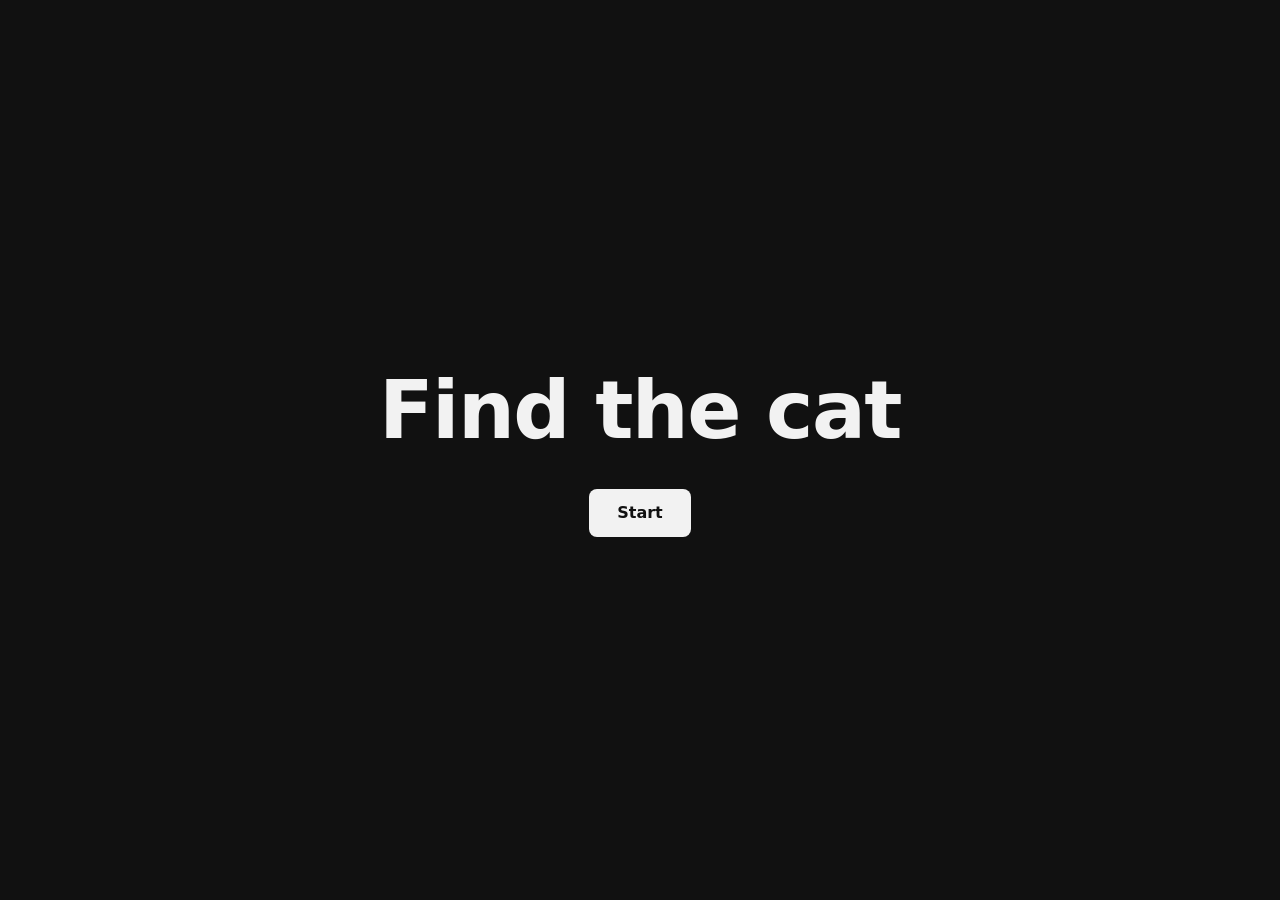
<file: index.html>
<!doctype html>
<html lang="en">
<head>
  <meta charset="utf-8">
  <meta name="viewport" content="width=device-width, initial-scale=1">
  <title>Find the Cat</title>
  <link rel="stylesheet" href="style.css?v=2">
</head>
<body>
  <main id="start" class="screen">
    <h1>Find the cat</h1>
    <button id="begin">Start</button>
  </main>

  <main id="game" class="screen" hidden>
    <div id="frame" class="frame"></div>
    <div class="controls">
      <button id="give-up">Give Up</button>
      <p id="result" hidden></p>
      <button id="next" hidden>Next</button>
    </div>
  </main>

  <main id="score" class="screen" hidden>
    <h1>Cat Finder Results</h1>
    <div class="tally">
      <div class="lived"><strong id="lived-count"></strong>Lived</div>
      <div class="died"><strong id="died-count"></strong>Died</div>
    </div>
    <p id="median"></p>
    <p id="verdict"></p>
    <button id="again">Play Again</button>
    <a id="link" href="https://skyeca.github.io/findthecat/">https://skyeca.github.io/findthecat/</a>
  </main>

  <script src="boxes.js?v=4"></script>
  <script src="game.js?v=3"></script>
</body>
</html>
</file>
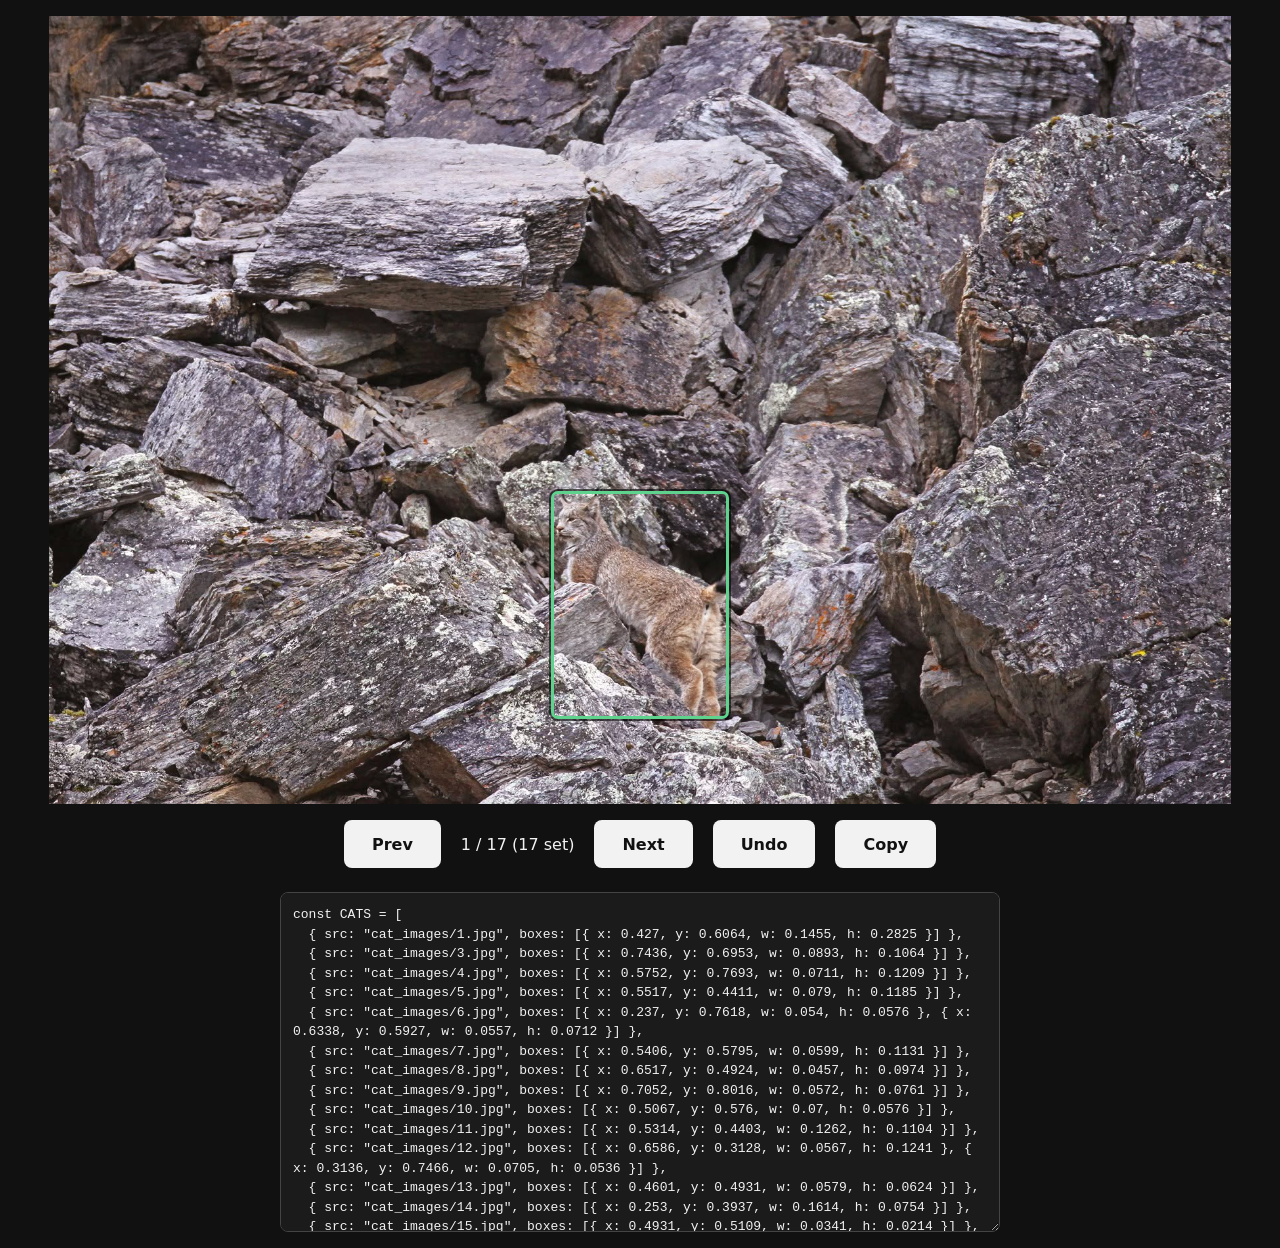
<file: picker.html>
<!doctype html>
<html lang="en">
<head>
  <meta charset="utf-8">
  <meta name="viewport" content="width=device-width, initial-scale=1">
  <title>Cat Box Picker</title>
  <link rel="stylesheet" href="style.css">
</head>
<body>
  <main class="screen picker">
    <div id="frame" class="frame">
      <img id="photo" alt="" draggable="false">
    </div>
    <div class="controls">
      <button id="prev">Prev</button>
      <p id="position"></p>
      <button id="next">Next</button>
      <button id="undo">Undo</button>
      <button id="copy">Copy</button>
    </div>
    <textarea id="output" readonly spellcheck="false"></textarea>
  </main>

  <script src="boxes.js"></script>
  <script>
    const STORAGE_KEY = "catPicks";
    const MIN_SIZE = 0.005;

    const el = (id) => document.getElementById(id);
    const frame = el("frame");
    const photo = el("photo");
    const output = el("output");

    // Drafts survive a reload, so the job can be done in more than one sitting.
    const picks = JSON.parse(localStorage.getItem(STORAGE_KEY) || "{}");
    for (const cat of CATS) picks[cat.src] ??= cat.boxes;

    let index = CATS.findIndex((cat) => !picks[cat.src].length);
    if (index === -1) index = 0;
    let anchor = null;
    let preview = null;

    function addBox() {
      const box = document.createElement("div");
      box.className = "box lived";
      frame.append(box);
      return box;
    }

    function placeBox(box, { x, y, w, h }) {
      box.style.cssText = `left:${x * 100}%;top:${y * 100}%;width:${w * 100}%;height:${h * 100}%`;
    }

    function formatBox({ x, y, w, h }) {
      return `{ x: ${x}, y: ${y}, w: ${w}, h: ${h} }`;
    }

    function save() {
      localStorage.setItem(STORAGE_KEY, JSON.stringify(picks));
    }

    function render() {
      const src = CATS[index].src;
      photo.src = src;
      frame.querySelectorAll(".box").forEach((box) => box.remove());
      for (const saved of picks[src]) placeBox(addBox(), saved);
      el("undo").disabled = !picks[src].length;

      const done = CATS.filter((cat) => picks[cat.src].length).length;
      el("position").textContent = `${index + 1} / ${CATS.length} (${done} set)`;

      const rows = CATS.map((cat) => {
        return `  { src: ${JSON.stringify(cat.src)}, boxes: [${picks[cat.src].map(formatBox).join(", ")}] },`;
      });
      output.value = `const CATS = [\n${rows.join("\n")}\n];\n`;
    }

    function go(step) {
      index = (index + step + CATS.length) % CATS.length;
      render();
    }

    function pointerPosition(event) {
      const rect = frame.getBoundingClientRect();
      const clamp = (value) => Math.min(1, Math.max(0, value));
      return {
        x: clamp((event.clientX - rect.left) / rect.width),
        y: clamp((event.clientY - rect.top) / rect.height),
      };
    }

    function boxFrom(a, b) {
      const round = (value) => Number(value.toFixed(4));
      return {
        x: round(Math.min(a.x, b.x)),
        y: round(Math.min(a.y, b.y)),
        w: round(Math.abs(a.x - b.x)),
        h: round(Math.abs(a.y - b.y)),
      };
    }

    photo.addEventListener("load", () => {
      frame.style.setProperty("--ratio", photo.naturalWidth / photo.naturalHeight);
    });

    frame.addEventListener("pointerdown", (event) => {
      event.preventDefault();
      frame.setPointerCapture(event.pointerId);
      anchor = pointerPosition(event);
      preview = addBox();
    });

    frame.addEventListener("pointermove", (event) => {
      if (anchor) placeBox(preview, boxFrom(anchor, pointerPosition(event)));
    });

    frame.addEventListener("pointerup", (event) => {
      if (!anchor) return;
      const drawn = boxFrom(anchor, pointerPosition(event));
      anchor = null;
      if (drawn.w >= MIN_SIZE && drawn.h >= MIN_SIZE) {
        const src = CATS[index].src;
        picks[src] = [...picks[src], drawn];
        save();
      }
      render();
    });

    el("prev").addEventListener("click", () => go(-1));
    el("next").addEventListener("click", () => go(1));
    el("undo").addEventListener("click", () => {
      const src = CATS[index].src;
      picks[src] = picks[src].slice(0, -1);
      save();
      render();
    });
    el("copy").addEventListener("click", (event) => {
      output.select();
      document.execCommand("copy");
      event.target.textContent = "Copied";
      setTimeout(() => (event.target.textContent = "Copy"), 1500);
    });
    document.addEventListener("keydown", (event) => {
      if (event.key === "ArrowLeft") go(-1);
      if (event.key === "ArrowRight") go(1);
    });

    render();
  </script>
</body>
</html>
</file>
<file: style.css>
:root {
  --bg: #111;
  --text: #f2f2f2;
  --lived: #5fd38d;
  --died: #ff5c5c;
  --chrome: 96px;
}

* {
  box-sizing: border-box;
}

[hidden] {
  display: none !important;
}

body {
  margin: 0;
  background: var(--bg);
  color: var(--text);
  font-family: system-ui, -apple-system, "Segoe UI", sans-serif;
}

.screen {
  display: flex;
  flex-direction: column;
  align-items: center;
  justify-content: center;
  min-height: 100dvh;
  padding: 16px;
}

h1 {
  margin: 0 0 32px;
  font-size: clamp(2.5rem, 10vw, 5rem);
  font-weight: 800;
  letter-spacing: -0.02em;
}

button {
  min-height: 48px;
  padding: 0 28px;
  border: 0;
  border-radius: 8px;
  background: var(--text);
  color: var(--bg);
  font: inherit;
  font-weight: 600;
  cursor: pointer;
}

button:disabled {
  opacity: 0.4;
  cursor: default;
}

.frame {
  position: relative;
  width: min(100%, calc((100dvh - var(--chrome)) * var(--ratio, 1.5)));
  aspect-ratio: var(--ratio, 1.5);
  overflow: hidden;
  cursor: crosshair;
  user-select: none;
  -webkit-user-select: none;
  -webkit-touch-callout: none;
}

.frame img {
  display: block;
  width: 100%;
  height: 100%;
  -webkit-user-drag: none;
}

.box {
  position: absolute;
  outline: 3px solid var(--text);
  border-radius: 4px;
  box-shadow: 0 0 0 5px rgb(0 0 0 / 0.6);
  pointer-events: none;
}

.box.lived {
  outline-color: var(--lived);
}

.box.died {
  outline-color: var(--died);
}

.miss {
  position: absolute;
  width: 32px;
  height: 32px;
  margin: -16px 0 0 -16px;
  border: 3px solid var(--text);
  border-radius: 50%;
  pointer-events: none;
  animation: miss 0.4s ease-out forwards;
}

@keyframes miss {
  from {
    opacity: 1;
    transform: scale(0.4);
  }
  to {
    opacity: 0;
    transform: scale(1);
  }
}

.controls {
  display: flex;
  align-items: center;
  justify-content: center;
  gap: 20px;
  height: 64px;
  margin-top: 8px;
}

#result {
  margin: 0;
  font-size: clamp(1.1rem, 4.5vw, 1.75rem);
  font-weight: 800;
  line-height: 1.15;
}

#result.lived,
.tally .lived {
  color: var(--lived);
}

#result.died,
.tally .died {
  color: var(--died);
}

#score h1 {
  font-size: clamp(1.75rem, 6vw, 3rem);
  text-align: center;
}

#median {
  margin: 0 0 16px;
  font-size: clamp(1rem, 3vw, 1.25rem);
  font-weight: 600;
  font-variant-numeric: tabular-nums;
  text-align: center;
}

#verdict {
  margin: 0 0 32px;
  font-size: clamp(1.25rem, 4vw, 1.75rem);
  font-weight: 700;
  text-align: center;
}

#link {
  margin-top: 32px;
  color: var(--text);
  overflow-wrap: anywhere;
  text-align: center;
}

.tally {
  display: flex;
  gap: clamp(32px, 10vw, 96px);
  margin-bottom: 32px;
  font-size: 1.25rem;
  font-weight: 600;
  text-align: center;
}

.tally strong {
  display: block;
  font-size: clamp(4rem, 18vw, 8rem);
  font-weight: 800;
  line-height: 1;
  font-variant-numeric: tabular-nums;
}

/* picker.html */
.picker {
  --chrome: 112px;
  justify-content: flex-start;
}

.picker .frame {
  touch-action: none;
}

#position {
  min-width: 11ch;
  margin: 0;
  text-align: center;
  font-variant-numeric: tabular-nums;
}

#output {
  width: min(100%, 720px);
  height: 340px;
  margin-top: 16px;
  padding: 12px;
  border: 1px solid #444;
  border-radius: 8px;
  background: #1b1b1b;
  color: var(--text);
  font: 13px/1.5 ui-monospace, Menlo, monospace;
}
</file>
